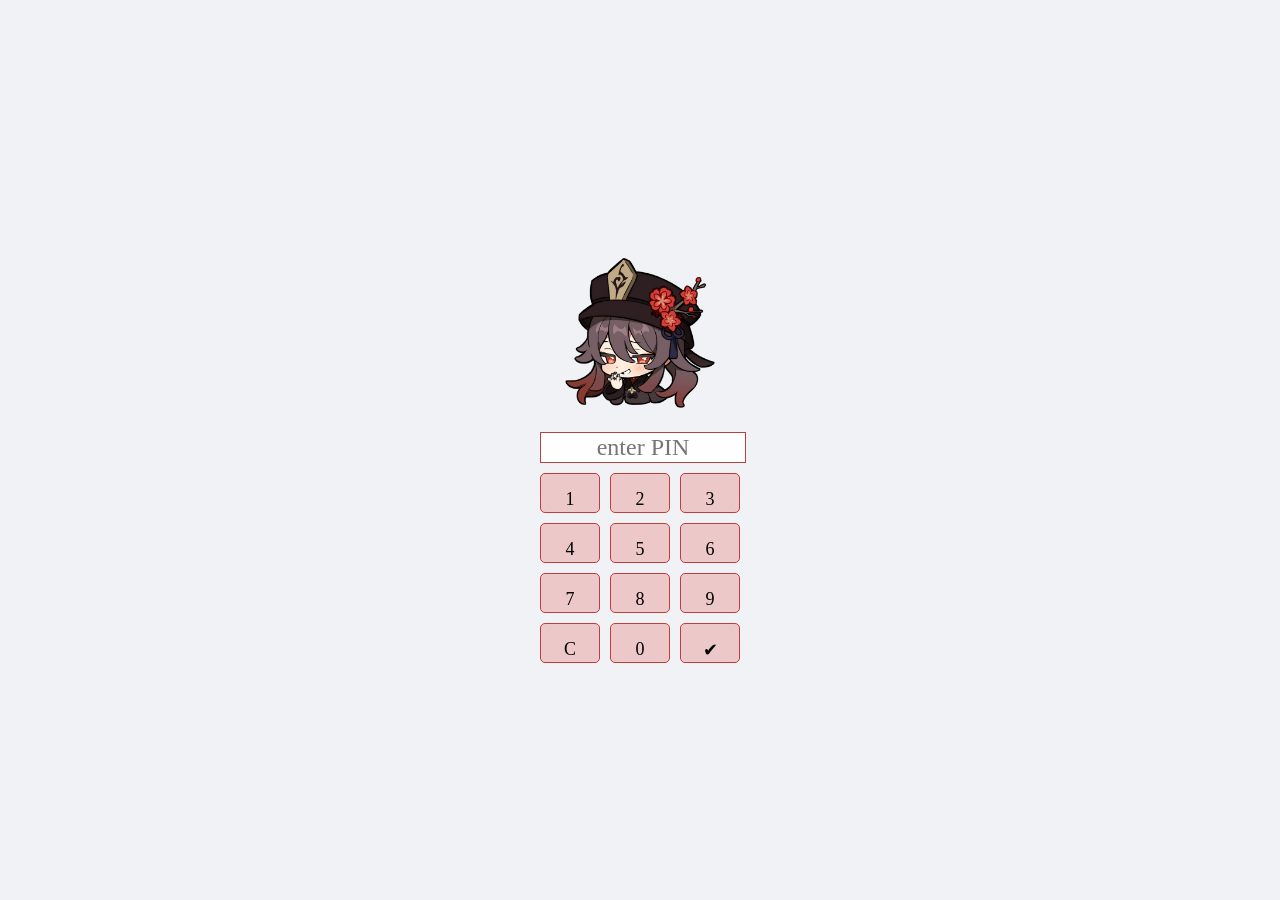
<file: index.html>
<!DOCTYPE html>
<html lang="en">

<head>
    <meta charset="UTF-8">
    <meta name="viewport" content="width=device-width, initial-scale=1.0">
    <title>bday present </title>
    <link rel="stylesheet" href="styles.css">
</head>

<body> 

    <!-- keypad -->
    <div class="keypad-container">
        <img id="hutao" src="hutao.png" alt="Hutao Image" >
        <input type="text" id="pin-input" readonly placeholder="enter PIN">
        <div class="keypad">
            <button onclick="addNumber('1')">1</button>
            <button onclick="addNumber('2')">2</button>
            <button onclick="addNumber('3')">3</button>
            <button onclick="addNumber('4')">4</button>
            <button onclick="addNumber('5')">5</button>
            <button onclick="addNumber('6')">6</button>
            <button onclick="addNumber('7')">7</button>
            <button onclick="addNumber('8')">8</button>
            <button onclick="addNumber('9')">9</button>
            <button onclick="clearInput()">C</button>
            <button onclick="addNumber('0')">0</button>
            <button onclick="submitPin()">✔</button>
        </div>
    </div>
  
    <script src="script.js"></script>
</body>

</html>
</file>
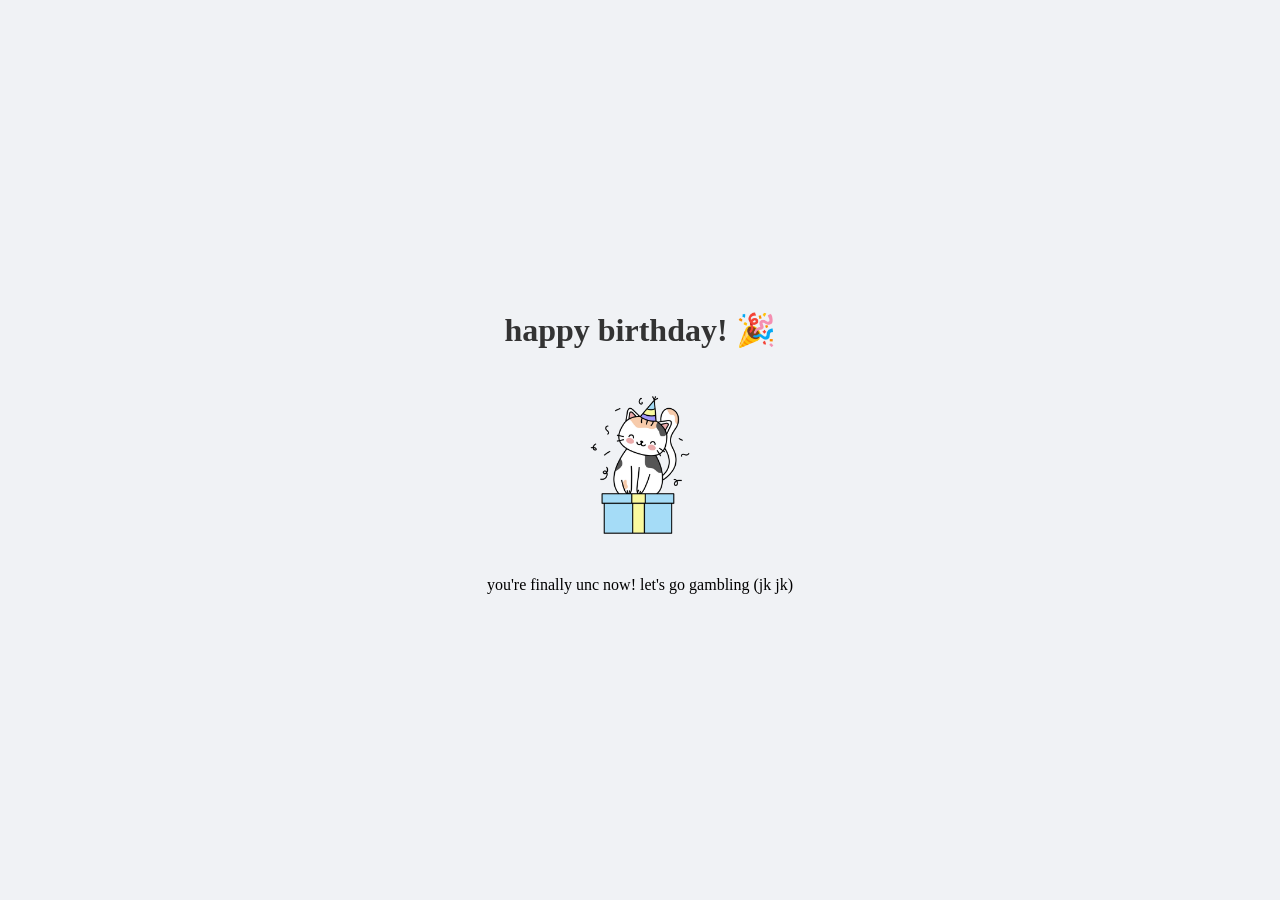
<file: main.html>
<!DOCTYPE html>
<html lang="en">

<head>
    <meta charset="UTF-8">
    <meta name="viewport" content="width=device-width, initial-scale=1.0">
    <title>birthday present</title>
    <link rel="stylesheet" href="styles.css">
</head>

<body>

    <div class="bdaycontainer">
        <h1 style="text-align: center; color: #333;">happy birthday! 🎉</h1>
        <img id="birthdaycat" src="birthdaycat.png" alt="Gift Image"
            style="display: block; margin: 20px auto; width: 150px;">
        <p> you're finally unc now! let's go gambling (jk jk) </p>
    </div>
    <script src="script.js" defer></script>
</body>


</html>
</file>
<file: styles.css>
body {
            display: flex;
            justify-content: center;
            align-items: center;
            height: 100vh;
            margin: 0;
            background-color: #f0f2f5;
            font-family: "Chalkduster", "Comic Sans MS", cursive;
        }

        #hutao {
            width: 150px;
            margin: 20px auto;
        }

        .keypad-container {
            width: 200px;
            margin: 20px auto;
            text-align: center;
            
        }

        #pin-input {
            width: 100%;
            font-size: 24px;
            font-family: "Chalkduster", "Comic Sans MS", cursive;
            text-align: center;
            margin-bottom: 10px;
            border: 1px solid #be3e3e;
            opacity: 1;
        }

        .keypad {
            display: grid;
            grid-template-columns: repeat(3, 1fr);
            gap: 10px;
            box-sizing: border-box;
        }

        .keypad button {
            padding: 15px;
            font-size: 18px;
            font-family: "Chalkduster", "Comic Sans MS", cursive;
            cursor: pointer;
            border-radius: 5px;
            border: 1px solid #be3e3e;
            background-color:#edc8c8;
            width: 60px;
            height: 40px;
        }


        button:active {
            background-color: #d8dadf;
        }

        .bdaycontainer {
            display: flex;
            flex-direction: column;
            height: 100vh;
            /* Often necessary to define height for vertical alignment */
            justify-content: center;
            /* Centers children vertically */
            align-items: center;
            /* Centers children horizontally */
        }

        @keyframes spinAnimation {
            0% {
                transform: rotate(0deg);
            }

            100% {
                transform: rotate(360deg);
            }
        }

        .spin-effect {
            animation: spinAnimation 1s ease-in-out;
        }

        #birthdaycat {
            width: 150px;
            margin: 20px auto;
            transition: transform 0.3s ease;
        }
</file>
